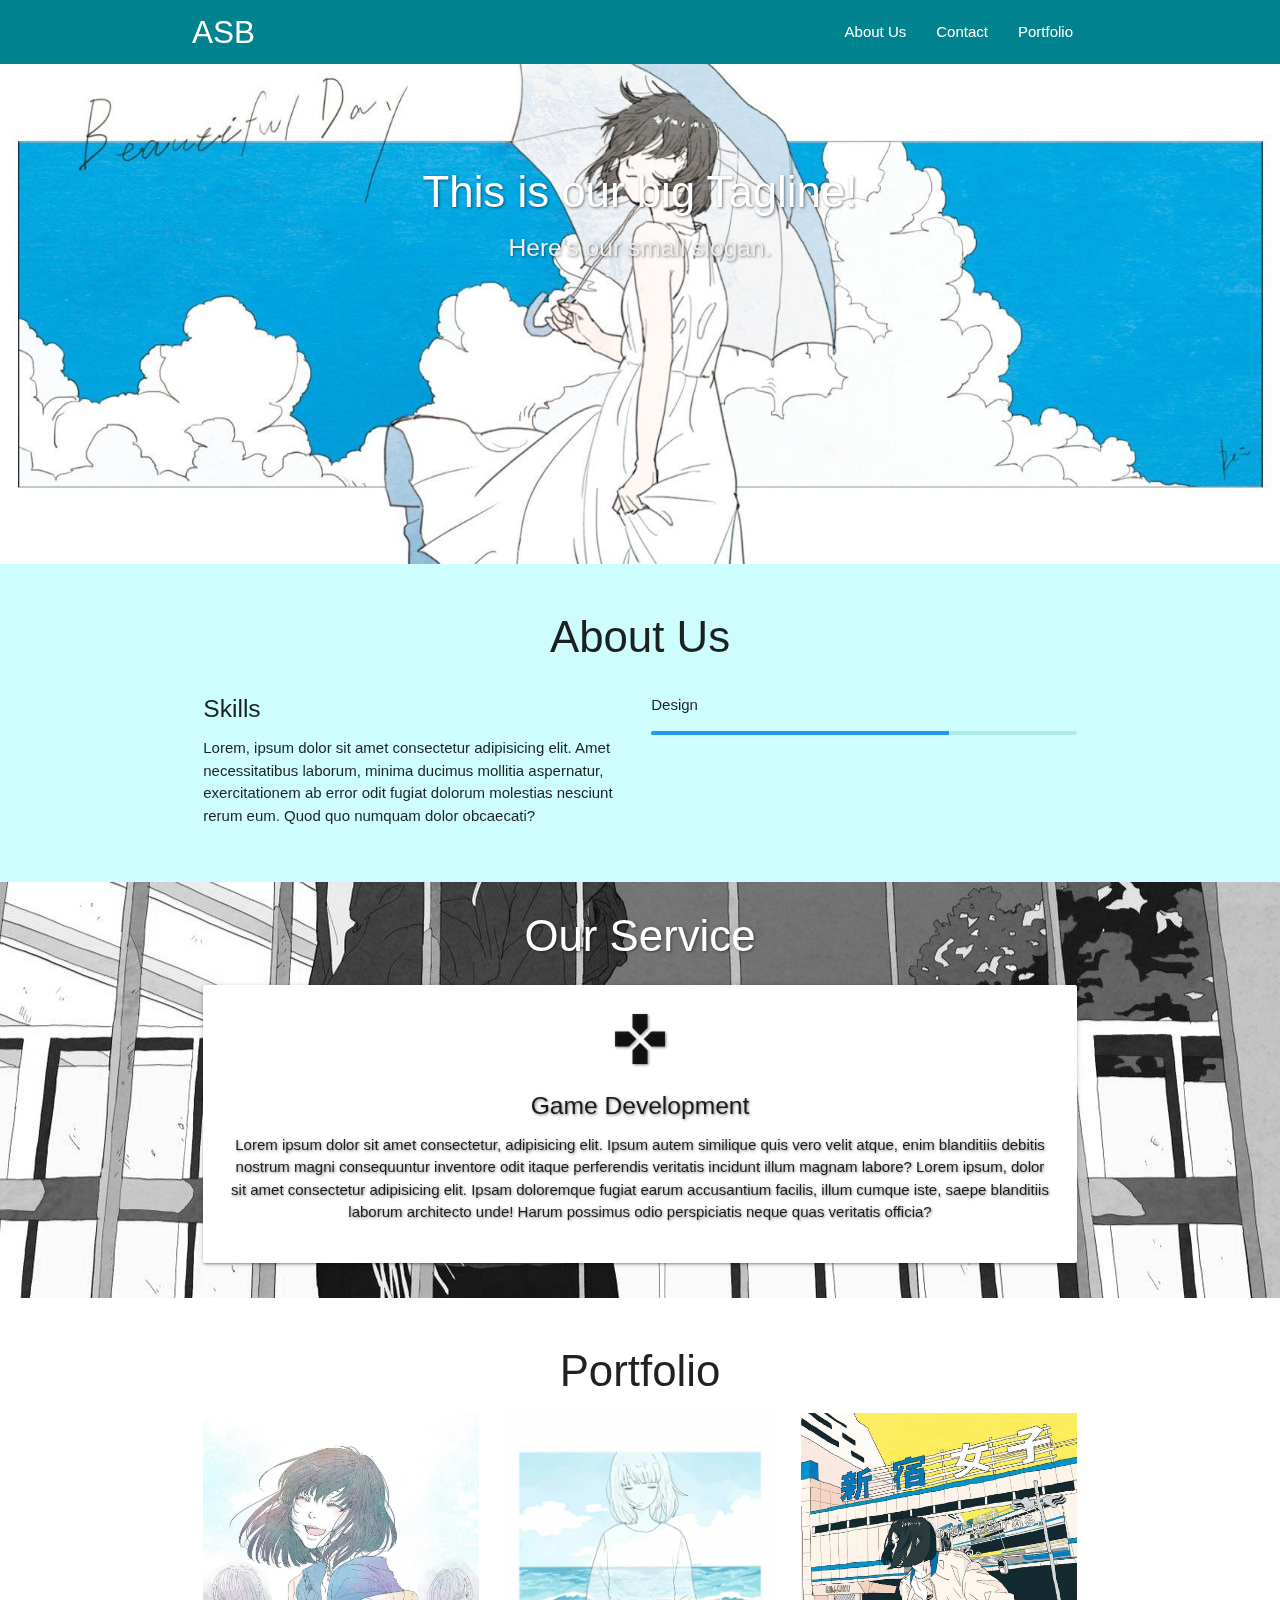
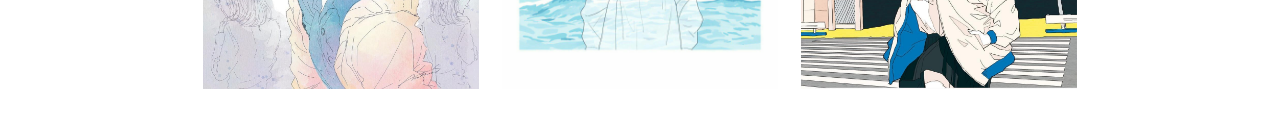
<file: index.html>
<!DOCTYPE html>
  <html>
    <head>
      <!--Import Google Icon Font-->
      <link href="https://fonts.googleapis.com/icon?family=Material+Icons" rel="stylesheet">
      <!--Import materialize.css-->
      <link type="text/css" rel="stylesheet" href="css/materialize.min.css"  media="screen,projection"/>
        <link rel="stylesheet" href="style.css">
      <!--Let browser know website is optimized for mobile-->
      <meta name="viewport" content="width=device-width, initial-scale=1.0"/>
      
      <title>ASB</title>
    </head>

    <body>

        <!-- Navbar -->

        <div class="navbar-fixed-top">
                <nav class="cyan darken-3">
                    <div class="container">
                        <div class="nav-wrapper ">
                            <a href="#!" class="brand-logo">ASB</a>
                            <a href="#" data-target="mobile-nav" class="sidenav-trigger"><i class="material-icons">menu</i></a>
                            <ul class="right hide-on-med-and-down">
                            <li><a href="">About Us</a></li>
                            <li><a href="">Contact</a></li>
                            <li><a href="portfolio.html">Portfolio</a></li>
                            </ul>
                        </div>
                    </div>
                
                </nav>
            </div>

        <!-- Side Nav -->
        <ul class="sidenav" id="mobile-nav">
            <li><a href="">About Us</a></li>
            <li><a href="">Contact</a></li>
            <li><a href="">Portfolio</a></li>
        </ul>

        <!-- Slider -->
            <div class="slider">
                <ul class="slides">
                <li>
                    <img src="katorei/1.jpg"> <!-- random image -->
                    <div class="caption center-align">
                    <h3>This is our big Tagline!</h3>
                    <h5 class="light grey-text text-lighten-3">Here's our small slogan.</h5>
                    </div>
                </li>
                <li>
                    <img src="katorei/2.jpg"> <!-- random image -->
                    <div class="caption left-align">
                    <h3>This is our big Tagline!</h3>
                    <h5 class="light grey-text text-lighten-3">Here's our small slogan.</h5>
                    </div>
                </li>
                <li>
                    <img src="katorei/3.jpg"> <!-- random image -->
                    <div class="caption right-align">
                    <h3>This is our big Tagline!</h3>
                    <h5 class="light grey-text text-lighten-3">Here's our small slogan.</h5>
                    </div>
                </li>
                <!-- <li>
                    <img src="image4.jpg"> 
                    <div class="caption left-align">
                    <h3>This is our big Tagline!</h3>
                    <h5 class="light grey-text text-lighten-3">Here's our small slogan.</h5>
                    </div>
                </li> -->
                
                </ul>
            </div>

            <!-- section About Us -->
            <section id="about" class="about">
                <div class="container">
                    <div class="row">
                        <h3 class="center light">About Us</h3>
                        <div class="col m6 light">
                            <h5>Skills</h5>
                            <p>Lorem, ipsum dolor sit amet consectetur adipisicing elit. Amet necessitatibus laborum, minima ducimus mollitia aspernatur, exercitationem ab error odit fugiat dolorum molestias nesciunt rerum eum. Quod quo numquam dolor obcaecati?</p>
                        </div>
                        <div class="col m6 light">
                            <p>Design</p>
                            <div class="progress">
                                <div class="determinate blue" style="width: 70%"></div>
                            </div>                          
                        </div>
                    </div>
                </div>


            </section>

            <!-- paralaxx -->
            <div class="parallax-container">
                <div class="parallax"><img src="katorei/4.jpg"></div>
                <div class="container contact">
                    <div class="row">
                        <h3 class="light center white-text">Our Service</h3>
                        <div class="col l12 s12">
                            <div class="card-panel center">
                                <i class="medium material-icons">games</i>
                                <h5>Game Development</h5>
                                <p>Lorem ipsum dolor sit amet consectetur, adipisicing elit. Ipsum autem similique quis vero velit atque, enim blanditiis debitis nostrum magni consequuntur inventore odit itaque perferendis veritatis incidunt illum magnam labore?
                                Lorem ipsum, dolor sit amet consectetur adipisicing elit. Ipsam doloremque fugiat earum accusantium facilis, illum cumque iste, saepe blanditiis laborum architecto unde! Harum possimus odio perspiciatis neque quas veritatis officia?
                                </p>
                            </div>
                        </div>
                    </div>
                </div>
            </div>

            <!-- Contact -->
            <!-- <h3 class="center light white-text">Contact</h3>
                    <div class="row white-text ukuran">
                        
                        <div class="col m12 s12 center">
                            <p>baraaris7@gmail.com</p>
                        </div>
                    </div> -->

            <!-- service -->
            <!-- <section id="service" class="service amber lighten-4">
                <div class="container">
                    <div class="row">
                        <h3 class="light center">Our Service</h3>
                        <div class="col l12 s12">
                            <div class="card-panel center">
                                <i class="medium material-icons">games</i>
                                <h5>Game Development</h5>
                                <p>Lorem ipsum dolor sit amet consectetur, adipisicing elit. Ipsum autem similique quis vero velit atque, enim blanditiis debitis nostrum magni consequuntur inventore odit itaque perferendis veritatis incidunt illum magnam labore?
                                Lorem ipsum, dolor sit amet consectetur adipisicing elit. Ipsam doloremque fugiat earum accusantium facilis, illum cumque iste, saepe blanditiis laborum architecto unde! Harum possimus odio perspiciatis neque quas veritatis officia?
                                </p>
                            </div>
                        </div>
                    </div>
                </div>
            </section> -->

            <!-- Portfolio -->

            <section id="portfolio" class="portfolio">
                <div class="container">
                    <h3 class="light center mb-5">Portfolio</h3>
                    <div class="row">
                        <div class="col m4 s12">
                            <img src="katorei/5.jpg" class="responsive-img materialboxed" >

                        </div>
                        <div class="col m4 s12">
                            <img src="katorei/6.jpg" class="responsive-img materialboxed" >

                        </div>
                        <div class="col m4 s12">
                            <img src="katorei/7.jpg" class="responsive-img materialboxed" >

                        </div>
                    </div>
                </div>
            </section>

            <!-- Performance -->
            
            
                  


    <!--JavaScript at end of body for optimized loading-->
      
    <script type="text/javascript" src="js/materialize.min.js"></script>
    <script src="https://cdnjs.cloudflare.com/ajax/libs/materialize/1.0.0/js/materialize.min.js"></script>
    
    <script>
        const sidenav = document.querySelectorAll('.sidenav');
        M.Sidenav.init(sidenav);

        const slider = document.querySelectorAll('.slider');
        M.Slider.init(slider,{
            indicators: false,
            height: 500,
            transition: 600,
            interval : 3000
        });

        const parallax = document.querySelectorAll('.parallax');
        M.Parallax.init(parallax);

        
        const materialbox = document.querySelectorAll('.materialboxed');
        M.Materialbox.init(materialbox);


      </script>
      <script>
        
      </script>

   
    </body>
  </html>
</file>
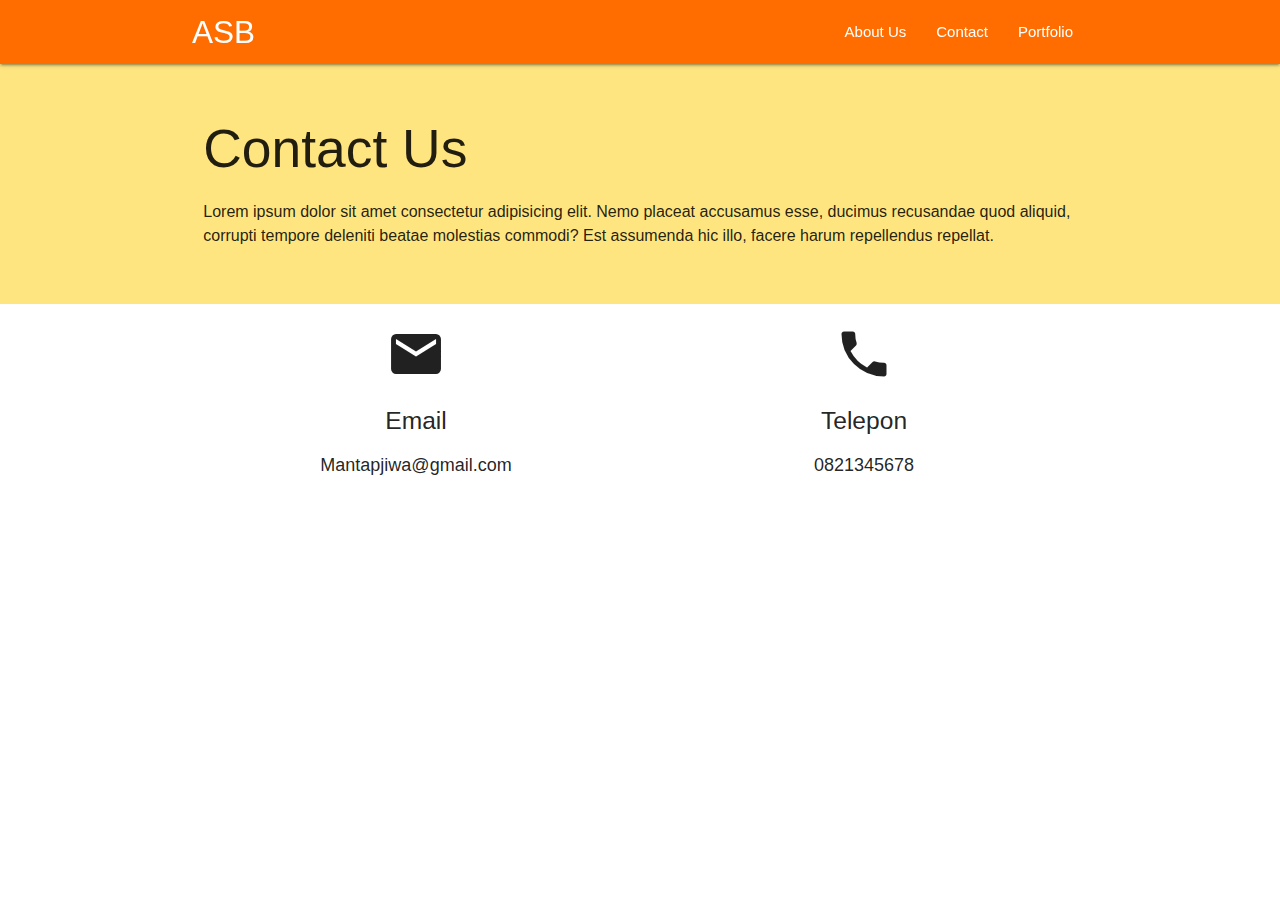
<file: contact.html>
<!DOCTYPE html>
  <html>
    <head>
        <!--Import Google Icon Font-->
        <link href="https://fonts.googleapis.com/icon?family=Material+Icons" rel="stylesheet">
        <!--Import materialize.css-->
        <link type="text/css" rel="stylesheet" href="css/materialize.min.css"  media="screen,projection"/>
        <link rel="stylesheet" href="style.css">
            
        <!--Let browser know website is optimized for mobile-->
        <meta name="viewport" content="width=device-width, initial-scale=1.0"/>
        <title>Contact</title>
    </head>

    <body>
        <!-- Navbar -->

        <div class="navbar-fixed">
            <nav class="orange accent-4">
                <div class="container">
                    <div class="nav-wrapper">
                        <a href="index.html" class="brand-logo">ASB</a>
                        <a href="#" data-target="mobile-nav" class="sidenav-trigger"><i class="material-icons">menu</i></a>
                        <ul class="right hide-on-med-and-down">
                        <li><a href="">About Us</a></li>
                        <li><a href="">Contact</a></li>
                        <li><a href="">Portfolio</a></li>
                        </ul>
                    </div>
                </div>
            
            </nav>
        </div>
        <!-- Side Nav -->
        <ul class="sidenav" id="mobile-nav">
            <li><a href="">About Us</a></li>
            <li><a href="">Contact</a></li>
            <li><a href="">Portfolio</a></li>
        </ul>

        <!-- header -->
        <section id="header" class="header  amber accent-1">
            <div class="container">
                <div class="row">
                    <div class="col s12 m12">
                        <h2 class="light">Contact Us</h2>
                        <p class="flow-text" style="font-size: medium;">Lorem ipsum dolor sit amet consectetur adipisicing elit. Nemo placeat accusamus esse, ducimus recusandae quod aliquid, corrupti tempore deleniti beatae molestias commodi? Est assumenda hic illo, facere harum repellendus repellat.</p>
                    </div>
                </div>
            </div>
        </section>

        <!-- kontak -->
        <section id="kontak" class="kontak">
            <div class="container">
                <div class="row center">

                    <div class="col s12 m6">
                        <i class="medium material-icons">mail</i>
                        <h5>Email</h5>
                        <p class="center" style="font-family: Arial, Helvetica, sans-serif; font-size: large;">Mantapjiwa@gmail.com</p>
                    </div>
                    <div class="col s12 m6">
                        <i class="medium material-icons">local_phone</i>
                        <h5>Telepon</h5>
                        <p class="center" style="font-family: Arial, Helvetica, sans-serif; font-size: large;">0821345678</p>
                    </div>
                </div>  
            </div>
        </section>


    
      <!--JavaScript at end of body for optimized loading-->
      <script type="text/javascript" src="js/materialize.min.js"></script>

      <script>
          const sidenav = document.querySelectorAll('.sidenav');
                M.Sidenav.init(sidenav);
      </script>
    </body>
  </html>
</file>
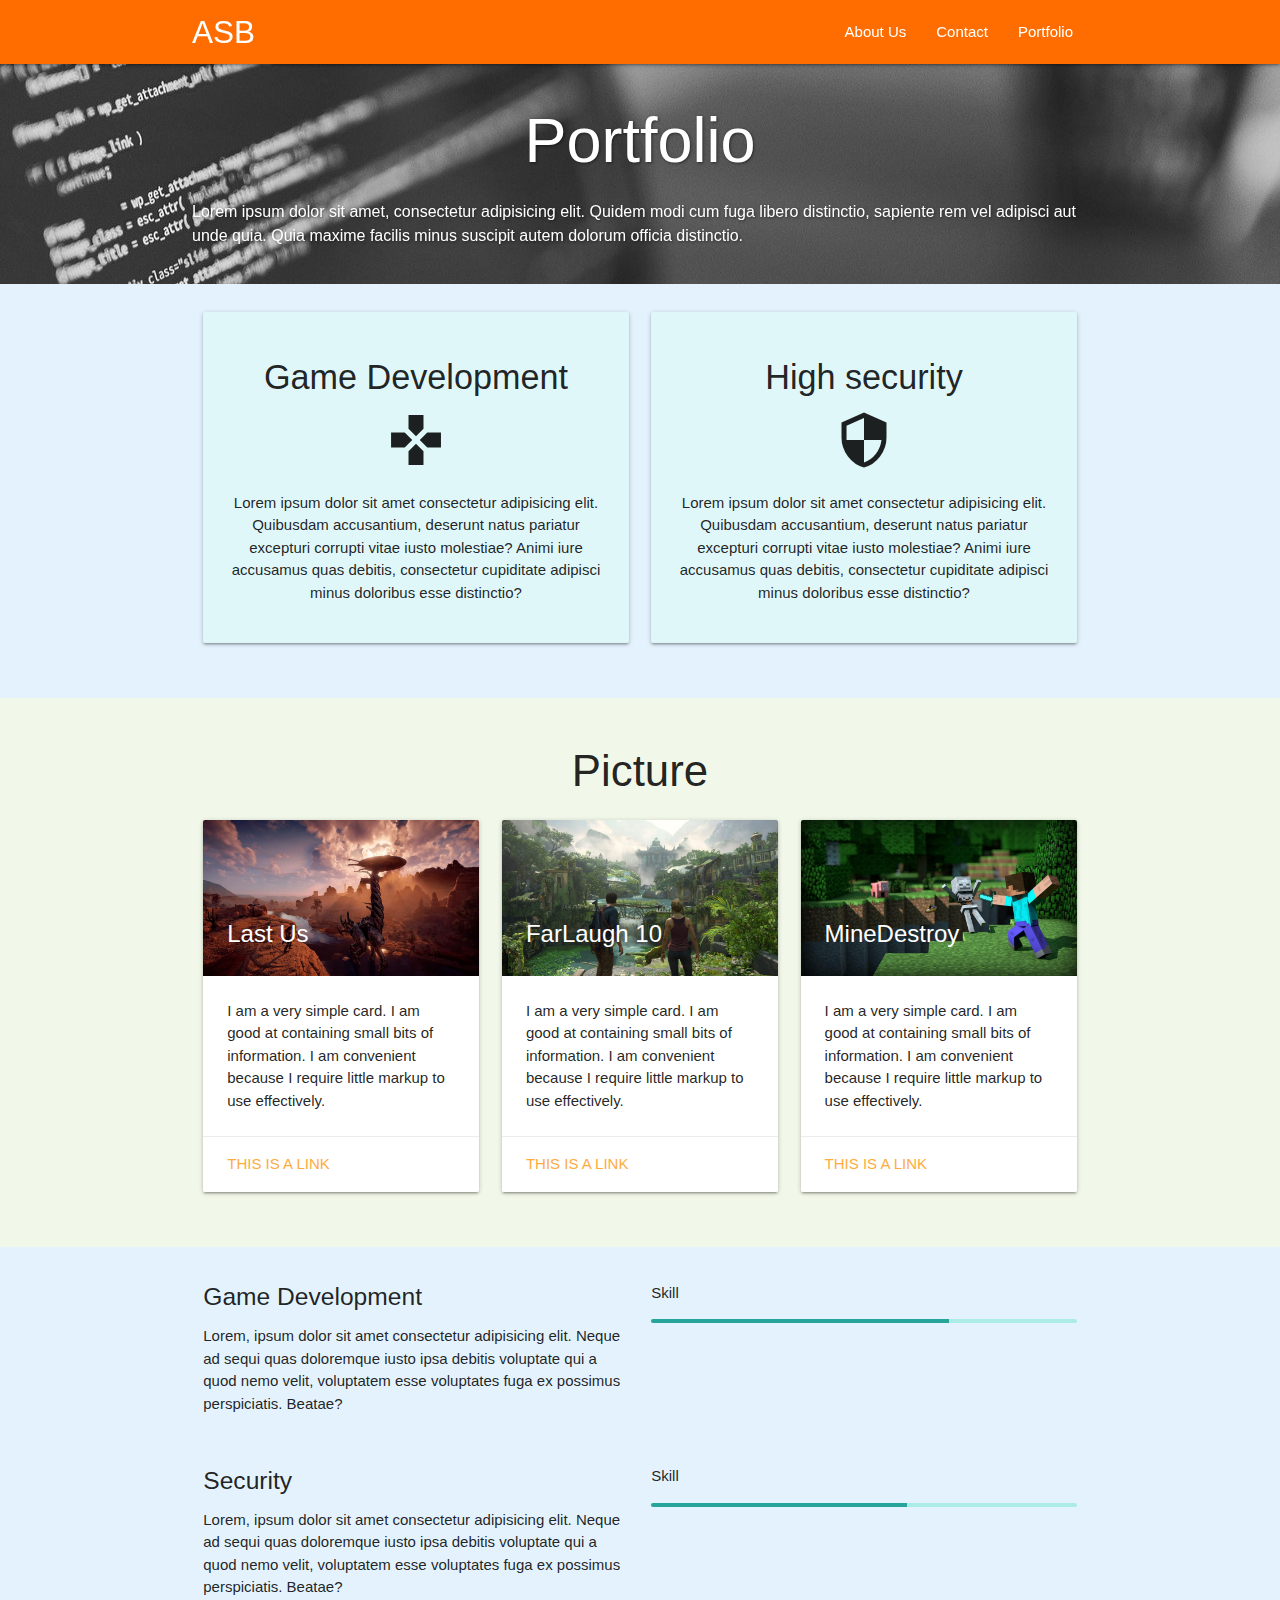
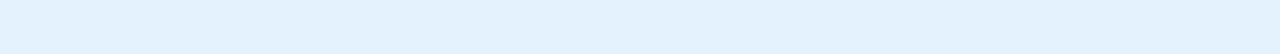
<file: portfolio.html>
<!DOCTYPE html>
<html>
    <head>
    <!--Import Google Icon Font-->
    <link href="https://fonts.googleapis.com/icon?family=Material+Icons" rel="stylesheet">
    <!--Import materialize.css-->
    <link type="text/css" rel="stylesheet" href="css/materialize.min.css"  media="screen,projection"/>
    <link rel="stylesheet" href="style.css">
    <!--Let browser know website is optimized for mobile-->
    <meta name="viewport" content="width=device-width, initial-scale=1.0"/>
    <title>Portfolio</title>
    </head>

    <body>
        <!-- Navbar -->

            <div class="navbar-fixed">
                <nav class="orange accent-4">
                    <div class="container">
                        <div class="nav-wrapper">
                            <a href="index.html" class="brand-logo">ASB</a>
                            <a href="#" data-target="mobile-nav" class="sidenav-trigger"><i class="material-icons">menu</i></a>
                            <ul class="right hide-on-med-and-down">
                            <li><a href="">About Us</a></li>
                            <li><a href="">Contact</a></li>
                            <li><a href="">Portfolio</a></li>
                            </ul>
                        </div>
                    </div>
                
                </nav>
            </div>
            <!-- Side Nav -->
            <ul class="sidenav" id="mobile-nav">
                <li><a href="">About Us</a></li>
                <li><a href="">Contact</a></li>
                <li><a href="">Portfolio</a></li>
            </ul>

            <!-- paralaxx -->
            <div class="parallax-container">
                <div class="parallax"><img src="img/5.jpg"></div>
                <div class="container contact">
                    <h1 class="center  white-text">Portfolio</h1>
                    <div class="row white-text ukuran">
                        <p class="flow-text" style="font-size: medium;">Lorem ipsum dolor sit amet, consectetur adipisicing elit. Quidem modi cum fuga libero distinctio, sapiente rem vel adipisci aut unde quia. Quia maxime facilis minus suscipit autem dolorum officia distinctio.</p>
                    </div>
                </div>
            </div>

            <!-- Header -->
            <section id="header" class="header blue lighten-5">
                <div class="container ">
                    <div class="row">
                        <div class="col s12 m6">
                            <div class="card-panel cyan lighten-5 center">
                                <h4>Game Development</h4>
                                <i class="medium material-icons ">games</i>
                                <p>Lorem ipsum dolor sit amet consectetur adipisicing elit. Quibusdam accusantium, deserunt natus pariatur excepturi corrupti vitae iusto molestiae? Animi iure accusamus quas debitis, consectetur cupiditate adipisci minus doloribus esse distinctio?</p>
                            </div>
                        </div>
                        <div class="col s12 m6">
                            <div class="card-panel cyan lighten-5 center">
                                <h4>High security</h4>
                                <i class="medium material-icons ">security</i>
                                <p>Lorem ipsum dolor sit amet consectetur adipisicing elit. Quibusdam accusantium, deserunt natus pariatur excepturi corrupti vitae iusto molestiae? Animi iure accusamus quas debitis, consectetur cupiditate adipisci minus doloribus esse distinctio?</p>
                            </div>
                        </div>
                    </div>
                </div>
            </section>
                      
            <section id="portfolio" class="portfolio  light-green lighten-5">
                <div class="container">
                    <h3 class="light center mb-5">Picture</h3>
                    <div class="row">
                        <div class="col s12 m4">
                        <div class="card">
                            <div class="card-image">
                            <img src="img/image-1.jpg">
                            <span class="card-title">Last Us</span>
                            </div>
                            <div class="card-content">
                            <p>I am a very simple card. I am good at containing small bits of information.
                            I am convenient because I require little markup to use effectively.</p>
                            </div>
                            <div class="card-action">
                            <a href="#">This is a link</a>
                            </div>
                        </div>
                        </div>
                        <div class="col s12 m4">
                            <div class="card">
                                <div class="card-image">
                                    <img src="img/image-2.jpg">
                                    <span class="card-title">FarLaugh 10</span>
                                </div>
                                <div class="card-content">
                                    <p>I am a very simple card. I am good at containing small bits of information.
                                    I am convenient because I require little markup to use effectively.</p>
                                </div>
                                <div class="card-action">
                                    <a href="#">This is a link</a>
                                </div>
                            </div>
                            </div>
                            <div class="col s12 m4">
                                <div class="card">
                                    <div class="card-image">
                                        <img src="img/image-3.jpg">
                                        <span class="card-title">MineDestroy</span>
                                    </div>
                                    <div class="card-content">
                                        <p>I am a very simple card. I am good at containing small bits of information.
                                        I am convenient because I require little markup to use effectively.</p>
                                    </div>
                                    <div class="card-action">
                                        <a href="#">This is a link</a>
                                    </div>
                                </div>
                            </div>
                    </div>
                </div>
            </section>

            <!-- Performance -->
            <section id="performance" class="performance blue lighten-5">
                <div class="container">
                    <div class="row">
                        <div class="col s12 m6">
                            <h5>Game Development</h5>
                            <p>Lorem, ipsum dolor sit amet consectetur adipisicing elit. Neque ad sequi quas doloremque iusto ipsa debitis voluptate qui a quod nemo velit, voluptatem esse voluptates fuga ex possimus perspiciatis. Beatae?</p>
                        </div>
                        <div class="col s12 m6">
                            <p>Skill</p>
                            <div class="progress">
                                <div class="determinate" style="width: 70%"></div>
                            </div>
                        </div>
                    </div>
                    <div class="row">
                        <div class="col s12 m6">
                            <h5>Security</h5>
                            <p>Lorem, ipsum dolor sit amet consectetur adipisicing elit. Neque ad sequi quas doloremque iusto ipsa debitis voluptate qui a quod nemo velit, voluptatem esse voluptates fuga ex possimus perspiciatis. Beatae?</p>
                        </div>
                        <div class="col s12 m6">
                            <p>Skill</p>
                            <div class="progress">
                                <div class="determinate" style="width: 60%"></div>
                            </div>
                        </div>
                    </div>
                </div>
            </section>






            
        <!--JavaScript at end of body for optimized loading-->
        <script type="text/javascript" src="js/materialize.min.js"></script>
        
            <script>
                const sidenav = document.querySelectorAll('.sidenav');
                M.Sidenav.init(sidenav);

                const parallax = document.querySelectorAll('.parallax');
                M.Parallax.init(parallax);
            </script>
        
    </body>
  </html>
</file>
<file: style.css>
.slider h3,
.slider h5,
.contact,
.ukuran {
    text-shadow: 1px 1px 3px rgba(0,0,0,0.5); 
}

.parallax-container {
    height: 50%;
}

.parallax h3 {
    text-shadow: 3px 3px 3px rgba(0,0,0,0.5); 
}

.parallax img {
    filter: grayscale(1);
}

.ukuran {
    font-size: 2rem;
}

section {
    padding: 20px 0;
}

.about {
    background-color: rgb(206, 253, 253);
}
</file>
